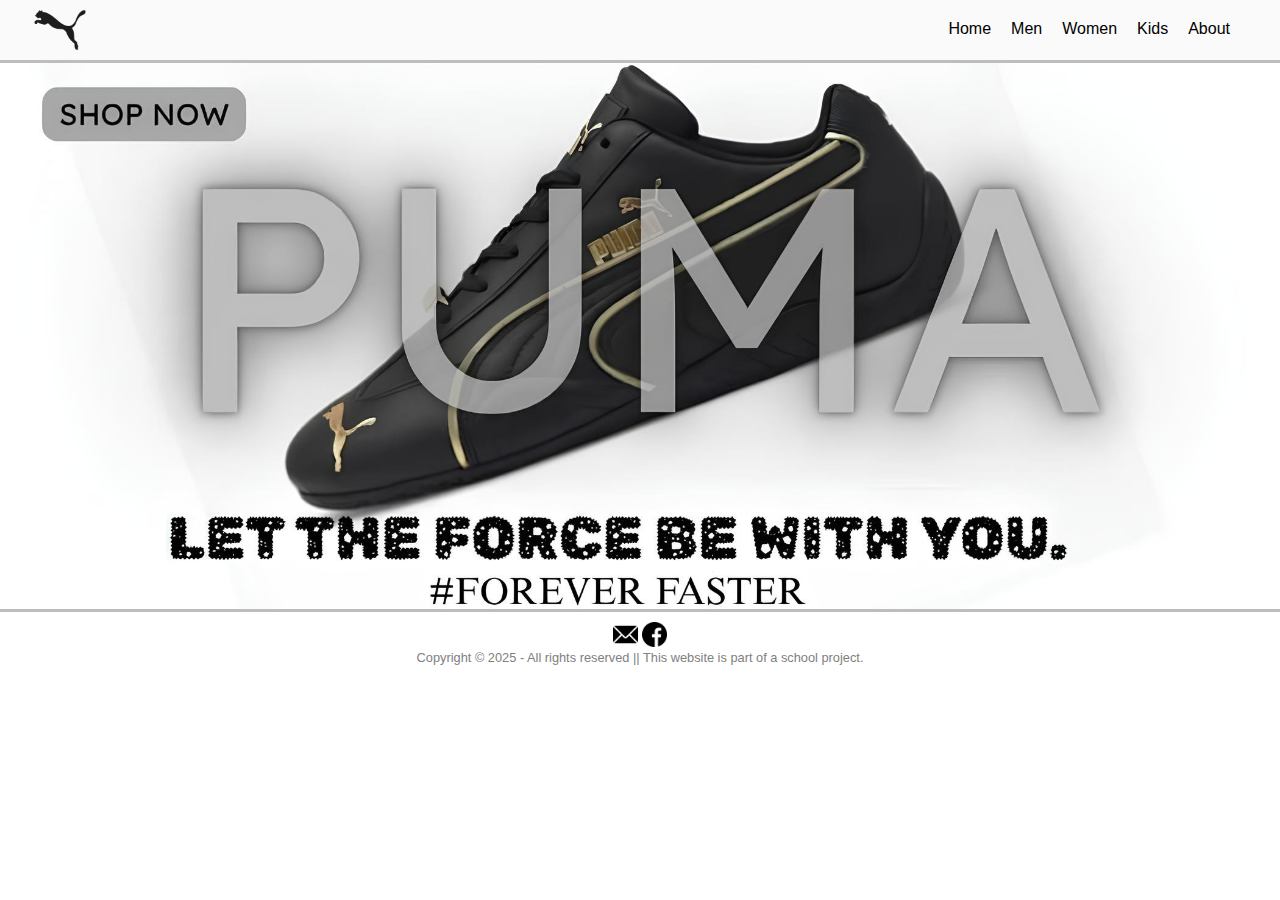
<file: index.html>
<!DOCTYPE html>
<html>
    <head>
        <Title>Banner</Title>
    </head>
    <link rel="stylesheet" href="bannerstyle.css">
<body>
    <nav class="navbar">
        <div class="navdiv">
            <a href="index.html"><img src="logo.png" alt=""></a>
            <div class="navlinks">
                <a href="Home/home.html">Home</a>
                <a href="Mens/men.html">Men</a>
                <a href="Womens/women.html">Women</a>
                <a href="Kids/kids.html">Kids</a>
                <a href="About/about.html">About</a>
            </div>
        </div>
    </nav>


    <div class="backg">
        <img src="Puma2.jpg" alt="">
    </div>

    <footer>
        <div class="footer">
            <div class="row">
                <a href="https://mail.google.com/mail/u/1/?view=cm&fs=1&to=airajanefaner1@gmail.com&tf=1"><img src="email.png" alt=""></a>
                <a href="https://www.facebook.com/airajane.faner.3?mibextid=ZbWKwL"><img src="facebok.png" alt=""></a>
            </div>

            <div class="row">
                Copyright © 2025 - All rights reserved || This website is part of a school project.
            </div>
        </div>
    </footer>
</body>
</html>
</file>
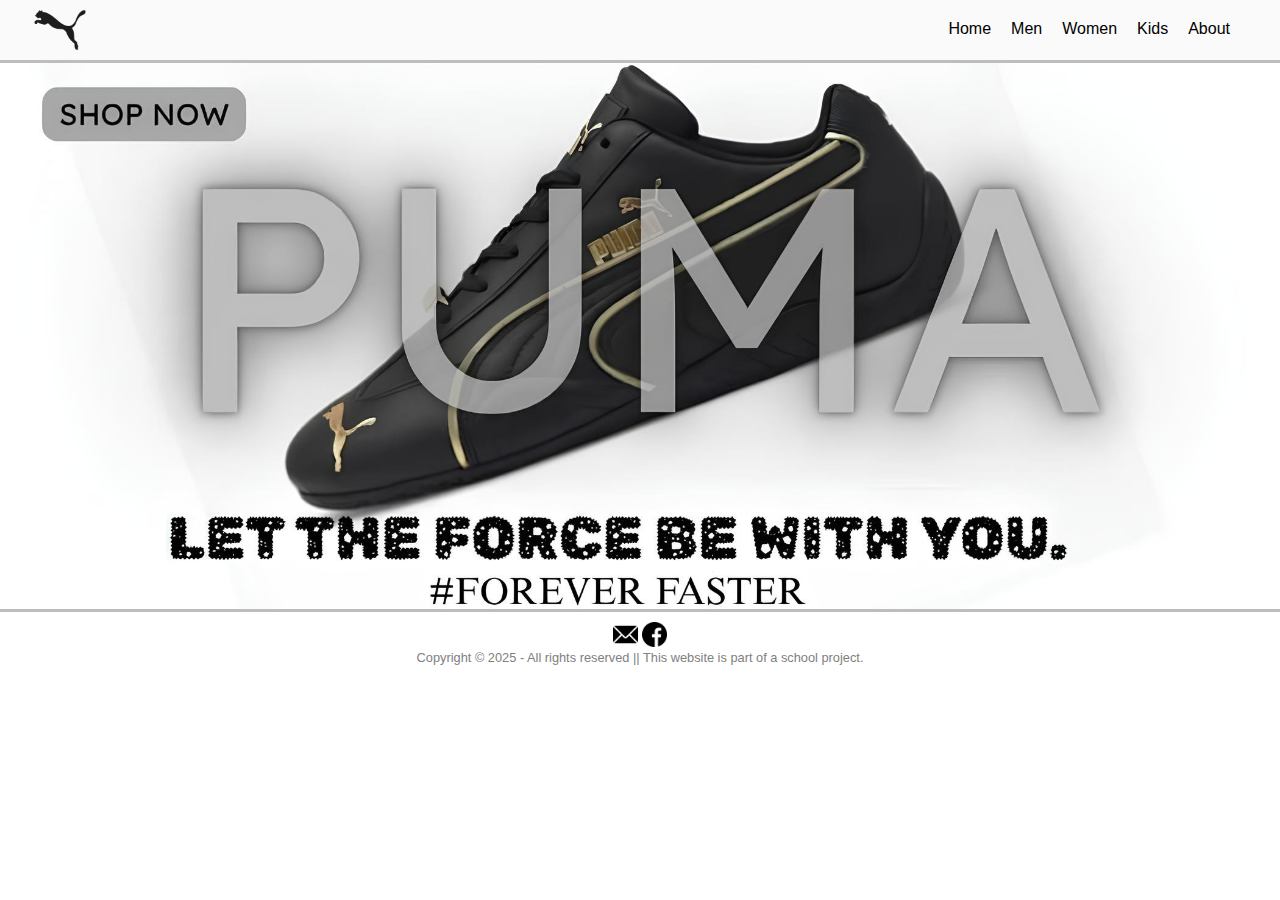
<file: faner.html>
<!DOCTYPE html>
<html>
    <head>
        <Title>Banner</Title>
    </head>
    <link rel="stylesheet" href="bannerstyle.css">
<body>
    <nav class="navbar">
        <div class="navdiv">
            <a href="faner.html"><img src="logo.png" alt=""></a>
            <div class="navlinks">
                <a href="Home/home.html">Home</a>
                <a href="Mens/men.html">Men</a>
                <a href="Womens/women.html">Women</a>
                <a href="Kids/kids.html">Kids</a>
                <a href="About/about.html">About</a>
            </div>
        </div>
    </nav>


    <div class="backg">
        <img src="Puma2.jpg" alt="">
    </div>

    <footer>
        <div class="footer">
            <div class="row">
                <a href="https://mail.google.com/mail/u/1/?view=cm&fs=1&to=airajanefaner1@gmail.com&tf=1"><img src="email.png" alt=""></a>
                <a href="https://www.facebook.com/airajane.faner.3?mibextid=ZbWKwL"><img src="facebok.png" alt=""></a>
            </div>

            <div class="row">
                Copyright © 2025 - All rights reserved || This website is part of a school project.
            </div>
        </div>
    </footer>
</body>
</html>
</file>
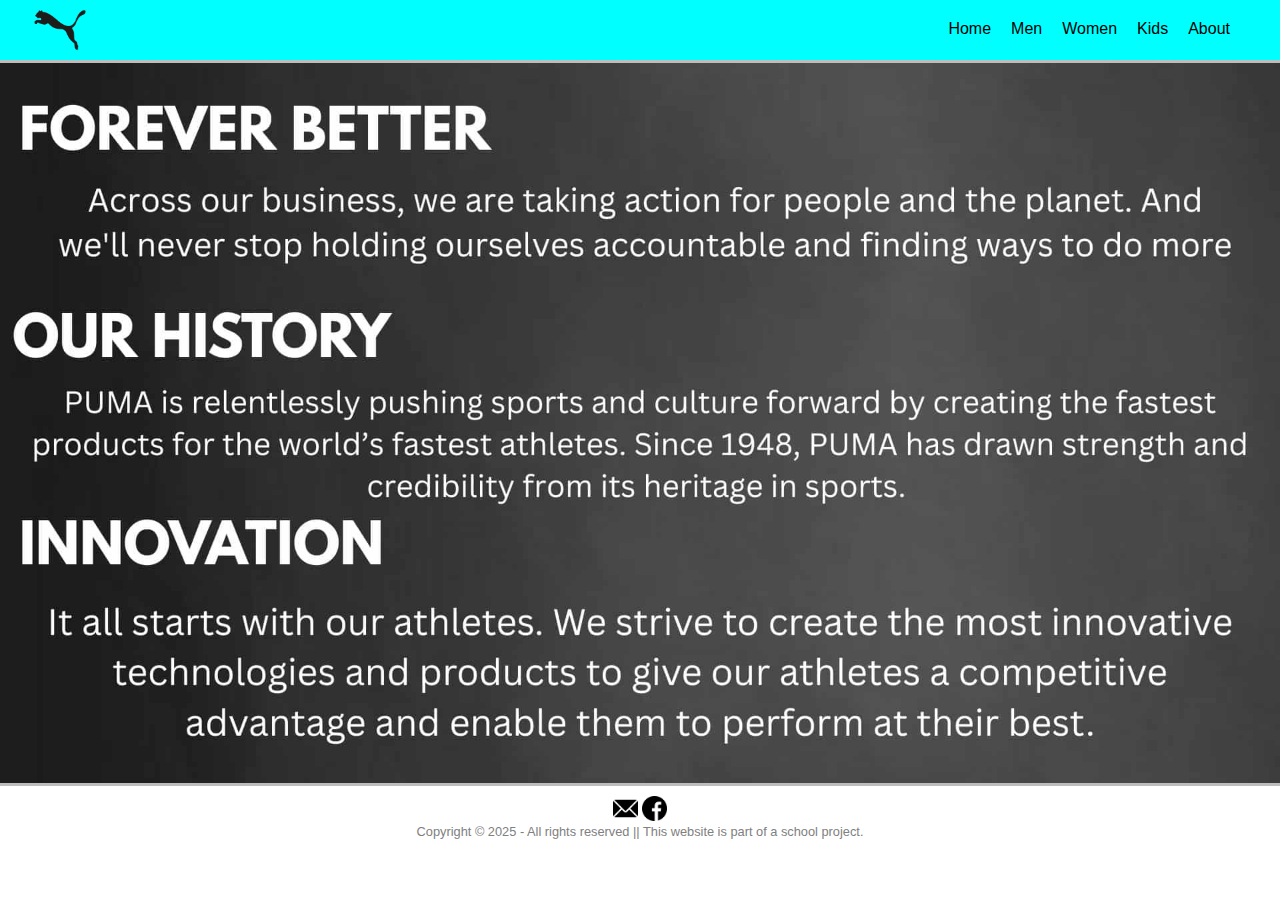
<file: About/about.html>
<!DOCTYPE html>
<html>
    <head>
        <Title>Banner</Title>
    </head>
    <link rel="stylesheet" href="aboutstyle.css">
<body>
    <nav class="navbar">
        <div class="navdiv">
            <a href="../index.html"><img src="../logo.png" alt=""></a>
            <div class="navlinks">
                <a href="../Home/home.html">Home</a>
                <a href="../Mens/men.html">Men</a>
                <a href="../Womens/women.html">Women</a>
                <a href="../Kids/kids.html">Kids</a>
                <a href="../About/about.html">About</a>
            </div>
        </div>
    </nav>


    <div class="backg">
        <img src="About.jpg" alt="">
    </div>

    <footer>
        <div class="footer">
            <div class="row">
                <a href="https://mail.google.com/mail/u/1/?view=cm&fs=1&to=airajanefaner1@gmail.com&tf=1"><img src="../email.png" alt=""></a>
                <a href="https://www.facebook.com/airajane.faner.3?mibextid=ZbWKwL"><img src="../facebok.png" alt=""></a>
            </div>

            <div class="row">
                Copyright © 2025 - All rights reserved || This website is part of a school project.
            </div>
        </div>
    </footer>
</body>
</html>
</file>
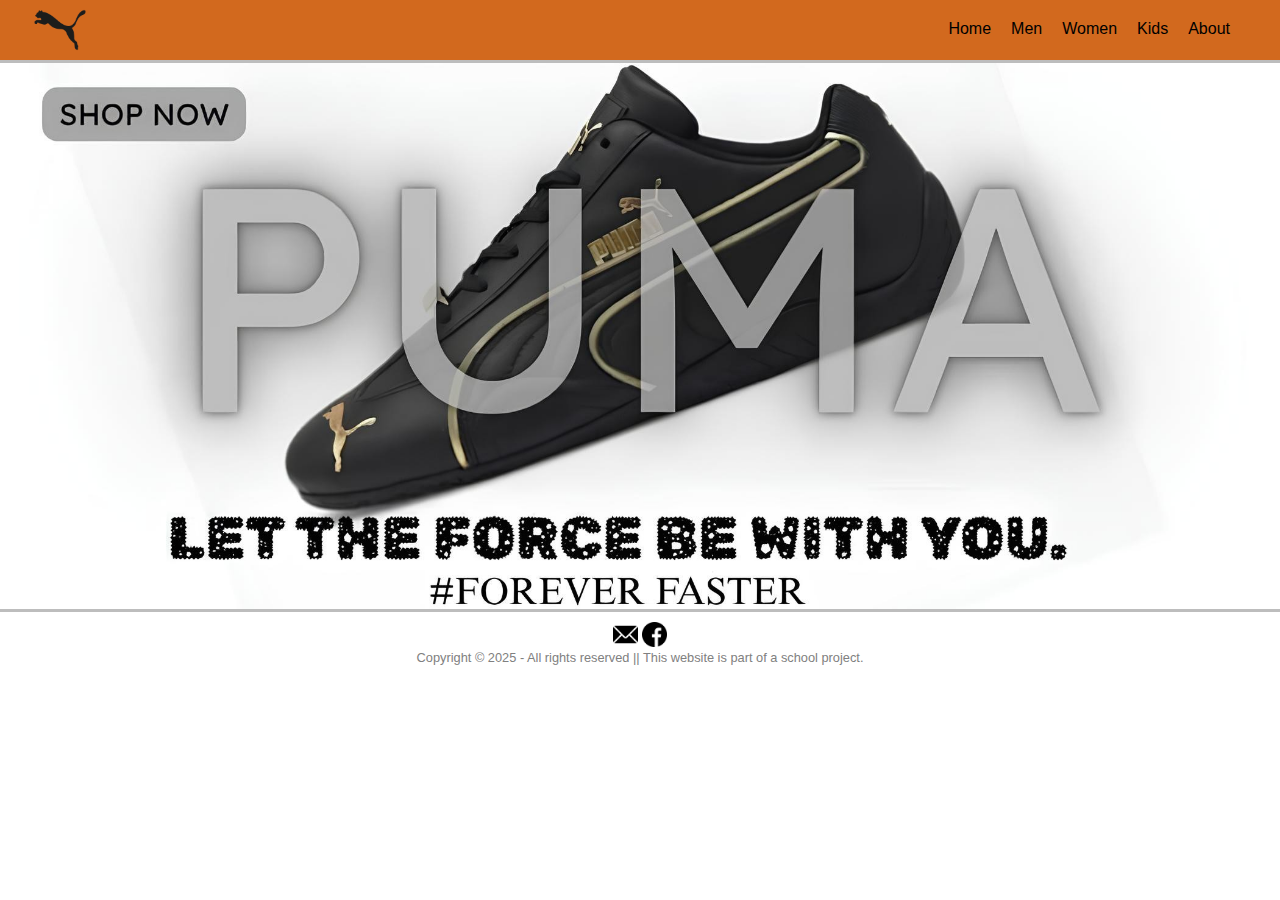
<file: Home/home.html>
<!DOCTYPE html>
<html>
    <head>
        <Title>Banner</Title>
    </head>
    <link rel="stylesheet" href="homestyle.css">
<body>
    <nav class="navbar">
        <div class="navdiv">
            <a href="../index.html"><img src="../logo.png" alt=""></a>
            <div class="navlinks">
                <a href="../Home/home.html">Home</a>
                <a href="../Mens/men.html">Men</a>
                <a href="../Womens/women.html">Women</a>
                <a href="../Kids/kids.html">Kids</a>
                <a href="../About/about.html">About</a>
            </div>
        </div>
    </nav>


    <div class="backg">
        <img src="../Puma2.jpg" alt="">
    </div>

    <footer>
        <div class="footer">
            <div class="row">
                <a href="https://mail.google.com/mail/u/1/?view=cm&fs=1&to=airajanefaner1@gmail.com&tf=1"><img src="../email.png" alt=""></a>
                <a href="https://www.facebook.com/airajane.faner.3?mibextid=ZbWKwL"><img src="../facebok.png" alt=""></a>
            </div>

            <div class="row">
                Copyright © 2025 - All rights reserved || This website is part of a school project.
            </div>
        </div>
    </footer>
</body>
</html>
</file>
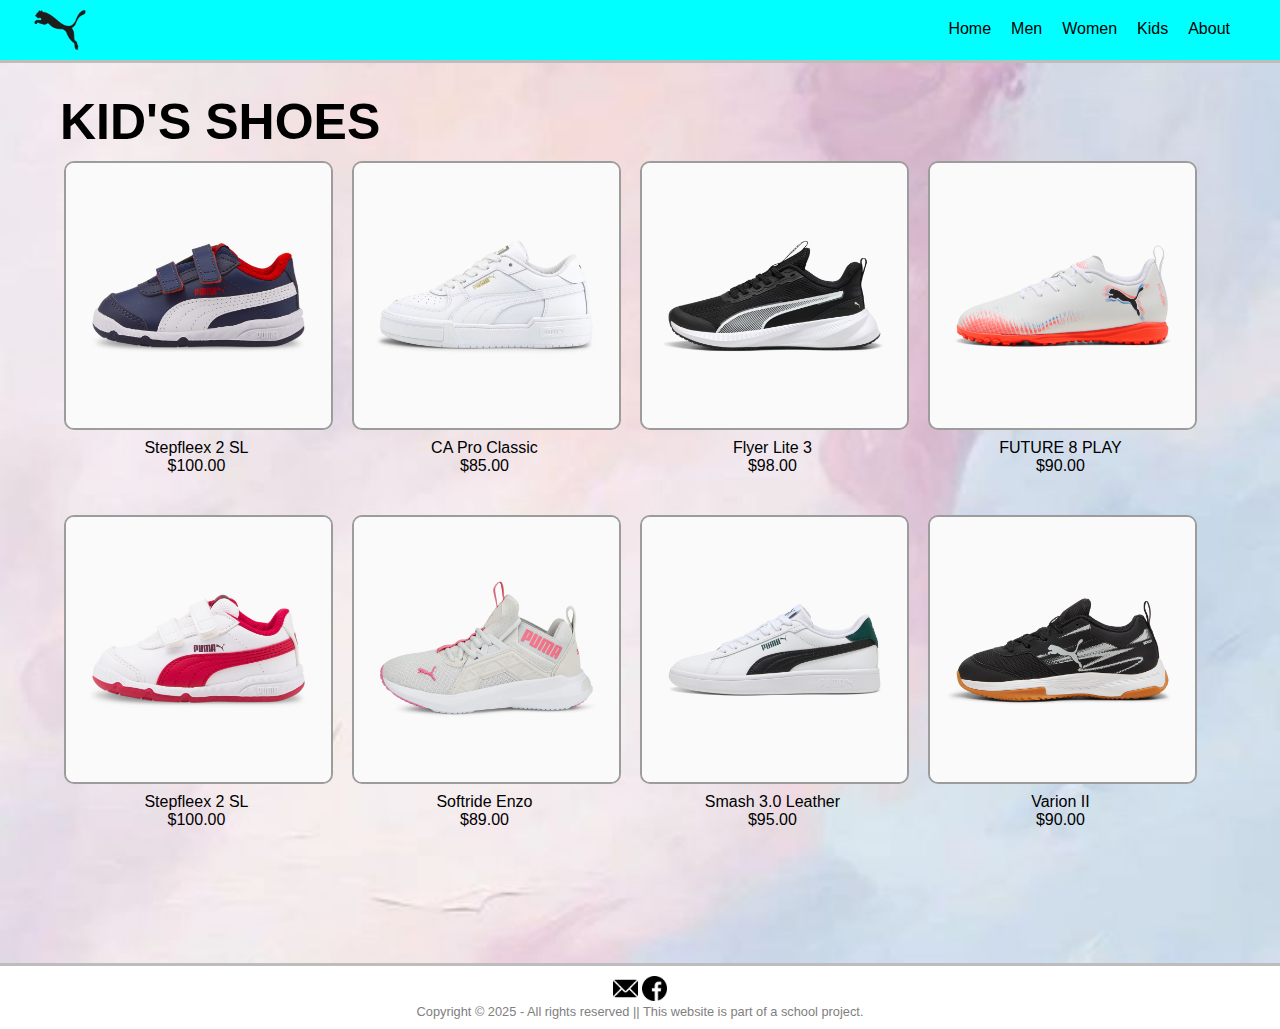
<file: Kids/kids.html>
<!DOCTYPE html>
<html>
    <head>
        <Title>Kid</Title>
    </head>
    <link rel="stylesheet" href="kidsstyle.css">
<body>
    <nav class="navbar">
        <div class="navdiv">
            <a href="../index.html"><img src="../logo.png" alt=""></a>
            <div class="navlinks">
                <a href="../Home/home.html">Home</a>
                <a href="../Mens/men.html">Men</a>
                <a href="../Womens/women.html">Women</a>
                <a href="../Kids/kids.html">Kids</a>
                <a href="../About/about.html">About</a>
            </div>
        </div>
    </nav>


    <main>
        <div class="kids">
            <h1>KID'S SHOES</h1>
            <div class="shoes">
                <a href="https://ph.puma.com/ph/en/pd/stepfleex-2-sl-v-kids-trainers/190114.html?dwvar_190114_color=08" target="_blank">
                    <img src="Kshoes/Stepfleex-2-SL.png" alt="">
                    <p>Stepfleex 2 SL</p>
                    <p>$100.00</p>
                </a>

                <a href="https://ph.puma.com/ph/en/pd/ca-pro-classic-youth-trainers/382277.html?dwvar_382277_color=01" target="_blank">
                    <img src="Kshoes/CA-Pro-Classic-Youth-Trainers.png" alt="">
                    <p>CA Pro Classic</p>
                    <p>$85.00</p>
                </a>

                <a href="https://ph.puma.com/ph/en/pd/flyer-lite-3-running-shoes-youth/401526.html?dwvar_401526_color=01" target="_blank">
                    <img src="Kshoes/Flyer-Lite-3.png" alt="">
                    <p>Flyer Lite 3</p>
                    <p>$98.00</p>
                </a>

                <a href="https://ph.puma.com/ph/en/pd/future-8-play-tt-football-boots-youth/108626.html?dwvar_108626_color=01" target="_blank">
                    <img src="Kshoes/FUTURE-8-PLAY.png" alt="">
                    <p>FUTURE 8 PLAY</p>
                    <p>$90.00</p>
                </a> 

                <a href="https://ph.puma.com/ph/en/pd/stepfleex-2-sl-v-kids-trainers/190114.html?dwvar_190114_color=04" target="_blank">
                    <img src="Kshoes/Stepfleex-2-SL2.png" alt="">
                    <p>Stepfleex 2 SL</p>
                    <p>$100.00</p>
                </a> 

                <a href="https://ph.puma.com/ph/en/pd/softride-enzo-nxt-trainers-youth/195569.html?dwvar_195569_color=16" target="_blank">
                    <img src="Kshoes/Softride-Enzo.png" alt="">
                    <p>Softride Enzo</p>
                    <p>$89.00</p>
                </a>

                <a href="https://ph.puma.com/ph/en/pd/smash-3.0-leather-sneakers-youth/392031.html?dwvar_392031_color=22" target="_blank">
                    <img src="Kshoes/Smash-3.0.png" alt="">
                    <p>Smash 3.0 Leather</p>
                    <p>$95.00</p>
                </a>

                <a href="https://ph.puma.com/ph/en/pd/varion-ii-indoor-sports-shoes-youth/108105.html?dwvar_108105_color=01" target="_blank">
                    <img src="Kshoes/Varion-II.png" alt="">
                    <p>Varion II</p>
                    <p>$90.00</p>
                </a> 

            </div>
        </div>
    </main>

    <footer>
        <div class="footer">
            <div class="row">
                <a href="https://mail.google.com/mail/u/1/?view=cm&fs=1&to=airajanefaner1@gmail.com&tf=1"><img src="../email.png" alt=""></a>
                <a href="https://www.facebook.com/airajane.faner.3?mibextid=ZbWKwL"><img src="../facebok.png" alt=""></a>
            </div>

            <div class="row">
                Copyright © 2025 - All rights reserved || This website is part of a school project.
            </div>
        </div>
    </footer>
</body>
</html>
</file>
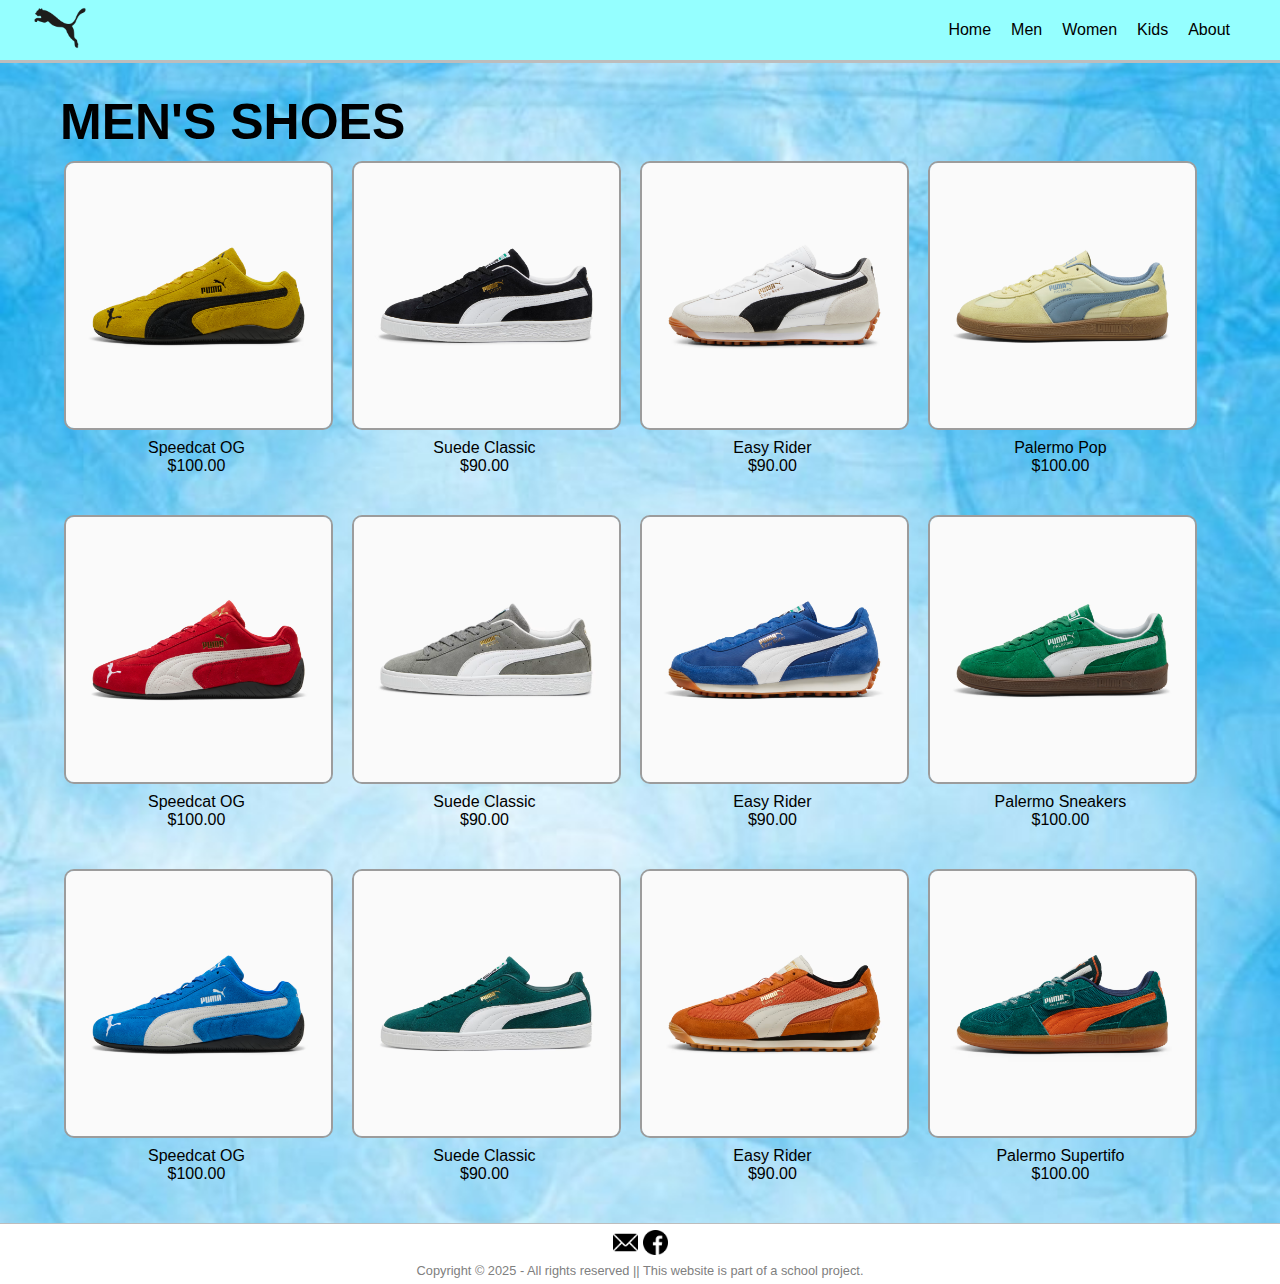
<file: Mens/men.html>
<!DOCTYPE html>
<html>
    <head>
        <Title>Men</Title>
    </head>
    <link rel="stylesheet" href="menstyle.css">
<body>
    <nav class="navbar">
        <div class="navdiv">
            <a href="../index.html"><img src="../logo.png" alt=""></a>
            <div class="navlinks">
                <a href="../Home/home.html">Home</a>
                <a href="../Mens/men.html">Men</a>
                <a href="../Womens/women.html">Women</a>
                <a href="../Kids/kids.html">Kids</a>
                <a href="../About/about.html">About</a>
            </div>
        </div>
    </nav>

    <main>
        <div class="mens">
            <h1>MEN'S SHOES</h1>
            <div class="shoes">
                <a href="https://ph.puma.com/ph/en/pd/speedcat-og-sneakers-unisex/398846.html?dwvar_398846_color=19" target="_blank">
                    <img src="Mshoes/Speedcat-OG1.png" alt="">
                    <p>Speedcat OG</p>
                    <p>$100.00</p>
                </a>

                <a href="https://ph.puma.com/ph/en/pd/suede-classic-sneakers-unisex/399781.html" target="_blank">
                    <img src="Mshoes/Suede-Classic1.png" alt="">
                    <p>Suede Classic</p>
                    <p>$90.00</p>
                </a>

                <a href="https://ph.puma.com/ph/en/pd/easy-rider-mix-sneakers-unisex/399025.html?dwvar_399025_color=01" target="_blank">
                    <img src="Mshoes/Easy-Rider1.png" alt="">
                    <p>Easy Rider</p>
                    <p>$90.00</p>
                </a>

                <a href="https://ph.puma.com/ph/en/pd/palermo-pop-sneakers-unisex/403257.html" target="_blank">
                    <img src="Mshoes/Palermo-Pop.png" alt="">
                    <p>Palermo Pop</p>
                    <p>$100.00</p>
                </a> 

                <a href="https://ph.puma.com/ph/en/pd/speedcat-og-sneakers-unisex/398846.html?dwvar_398846_color=02" target="_blank">
                    <img src="Mshoes/Speedcat-OG2.png" alt="">
                    <p>Speedcat OG</p>
                    <p>$100.00</p>
                </a> 

                <a href="https://ph.puma.com/ph/en/pd/suede-classic-sneakers-unisex/399781.html?dwvar_399781_color=06" target="_blank">
                    <img src="Mshoes/Suede-Classic2.png" alt="">
                    <p>Suede Classic</p>
                    <p>$90.00</p>
                </a>

                <a href="https://ph.puma.com/ph/en/pd/easy-rider-vintage-sneakers-unisex/399028.html?dwvar_399028_color=09" target="_blank">
                    <img src="Mshoes/Easy-Rider2.png" alt="">
                    <p>Easy Rider</p>
                    <p>$90.00</p>
                </a>

                <a href="https://ph.puma.com/ph/en/pd/palermo-sneakers-unisex/396463.html?dwvar_396463_color=63" target="_blank">
                    <img src="Mshoes/Palermo-Sneakers.png" alt="">
                    <p>Palermo Sneakers</p>
                    <p>$100.00</p>
                </a> 

                <a href="https://ph.puma.com/ph/en/pd/speedcat-og-sneakers-unisex/398846.html?dwvar_398846_color=18" target="_blank">
                    <img src="Mshoes/Speedcat-OG3.png" alt="">
                    <p>Speedcat OG</p>
                    <p>$100.00</p>
                </a> 

                <a href="https://ph.puma.com/ph/en/pd/suede-classic-sneakers-unisex/399781.html?dwvar_399781_color=15" target="_blank">
                    <img src="Mshoes/Suede-Classic3.png" alt="">
                    <p>Suede Classic</p>
                    <p>$90.00</p>
                </a> 

                <a href="https://ph.puma.com/ph/en/pd/easy-rider-footie-sneakers/401559.html?dwvar_401559_color=01" target="_blank">
                    <img src="Mshoes/Easy-Rider3.png" alt="">
                    <p>Easy Rider</p>
                    <p>$90.00</p>
                </a> 

                <a href="https://ph.puma.com/ph/en/pd/palermo-supertifo-sneakers-unisex/398182.html" target="_blank">
                    <img src="Mshoes/Palermo-Supertifo.png" alt="">
                    <p>Palermo Supertifo</p>
                    <p>$100.00</p>
                </a> 

            </div>
        </div>
    </main>


    <footer>
        <div class="footer">
            <div class="row">
                <a href="https://mail.google.com/mail/u/1/?view=cm&fs=1&to=airajanefaner1@gmail.com&tf=1"><img src="../email.png" alt=""></a>
                <a href="https://www.facebook.com/airajane.faner.3?mibextid=ZbWKwL"><img src="../facebok.png" alt=""></a>
            </div>

            <div class="row">
                Copyright © 2025 - All rights reserved || This website is part of a school project.
            </div>
        </div>
    </footer>



</body>
</html>
</file>
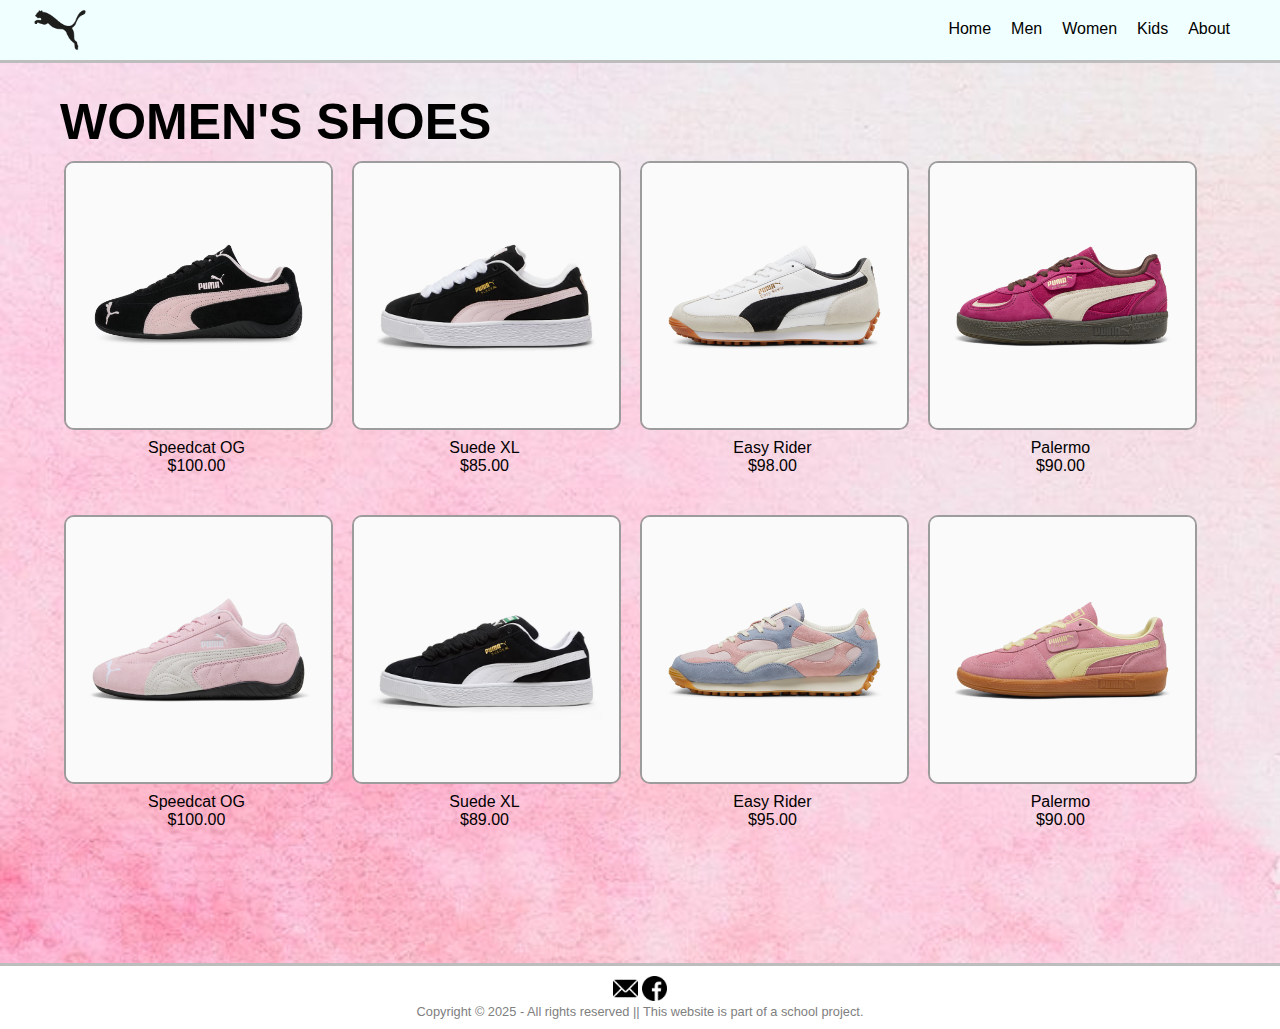
<file: Womens/women.html>
<!DOCTYPE html>
<html>
    <head>
        <Title>Women</Title>
    </head>
    <link rel="stylesheet" href="womenstyle.css">
<body>
    <nav class="navbar">
        <div class="navdiv">
            <a href="../index.html"><img src="../logo.png" alt=""></a>
            <div class="navlinks">
                <a href="../Home/home.html">Home</a>
                <a href="../Mens/men.html">Men</a>
                <a href="../Womens/women.html">Women</a>
                <a href="../Kids/kids.html">Kids</a>
                <a href="../About/about.html">About</a>
            </div>
        </div>
    </nav>

    <main>
        <div class="womens">
            <h1>WOMEN'S SHOES</h1>
            <div class="shoes">
                <a href="https://ph.puma.com/ph/en/pd/speedcat-og-sneakers-unisex/398846.html?dwvar_398846_color=09" target="_blank">
                    <img src="Wshoes/Speedcat-OG.png" alt="">
                    <p>Speedcat OG</p>
                    <p>$100.00</p>
                </a>

                <a href="https://us.puma.com/us/en/pd/suede-xl-womens-sneakers/397648?srsltid=AfmBOoomEWXS3DlYdAT1H3Yp-RK3ueW4trw317L_CrLk8p8TaGh9iMjd&swatch=04" target="_blank">
                    <img src="Wshoes/Suede-XL.png" alt="">
                    <p>Suede XL</p>
                    <p>$85.00</p>
                </a>

                <a href="https://ph.puma.com/ph/en/pd/easy-rider-mix-sneakers-unisex/399025.html?dwvar_399025_color=01" target="_blank">
                    <img src="Wshoes/Easy-Rider.png" alt="">
                    <p>Easy Rider</p>
                    <p>$98.00</p>
                </a>

                <a href="https://ph.puma.com/ph/en/pd/palermo-moda-wine-club-sneakers-women/403347.html?dwvar_403347_color=01" target="_blank">
                    <img src="Wshoes/Palermo.png" alt="">
                    <p>Palermo</p>
                    <p>$90.00</p>
                </a> 

                <a href="https://ph.puma.com/ph/en/pd/speedcat-og-sneakers-unisex/398846.html?dwvar_398846_color=04" target="_blank">
                    <img src="Wshoes/Speedcat-OG2.png" alt="">
                    <p>Speedcat OG</p>
                    <p>$100.00</p>
                </a> 

                <a href="https://us.puma.com/us/en/pd/suede-xl-womens-sneakers/397648" target="_blank">
                    <img src="Wshoes/Suede-XL2.png" alt="">
                    <p>Suede XL</p>
                    <p>$89.00</p>
                </a>

                <a href="https://ph.puma.com/ph/en/pd/puma-x-kidsuper-easy-rider-sneakers-unisex/399423.html?dwvar_399423_color=01" target="_blank">
                    <img src="Wshoes/Easy-Rider2.png" alt="">
                    <p>Easy Rider</p>
                    <p>$95.00</p>
                </a>

                <a href="https://ph.puma.com/ph/en/pd/palermo-sneakers-unisex/396463.html?dwvar_396463_color=64" target="_blank">
                    <img src="Wshoes/Palermo2.png" alt="">
                    <p>Palermo</p>
                    <p>$90.00</p>
                </a> 

            </div>
        </div>
    </main>

    <footer>
        <div class="footer">
            <div class="row">
                <a href="https://mail.google.com/mail/u/1/?view=cm&fs=1&to=airajanefaner1@gmail.com&tf=1"><img src="../email.png" alt=""></a>
                <a href="https://www.facebook.com/airajane.faner.3?mibextid=ZbWKwL"><img src="../facebok.png" alt=""></a>
            </div>

            <div class="row">
                Copyright © 2025 - All rights reserved || This website is part of a school project.
            </div>
        </div>
    </footer>
</body>
</html>
</file>
<file: bannerstyle.css>
*{
    margin: 0;
    padding: 0;
    background-color: none;
    font-family: 'Poppins', sans-serif;
}

.navbar{
    position: block;
    width: 100%;
    height: 60px;
    top: 0;
    left: 0;
    border-bottom-style: solid;
    background-color: rgb(250, 250, 250);
    border-color: rgb(189, 189, 189);
}

.navdiv {
    display: flex;
    justify-content: space-between;
    align-items: center;
    padding: 20px 50px 20px 30px;
}

.navdiv a{
    text-decoration: none;
}

.navdiv a img{
    position:absolute;
    width: 60px;
    height: auto;
    align-items: center;
    top: 0;
}

.navlinks{
    display: flex;
    gap: 20px;
}

.navlinks a{
    text-decoration: none;
    color: Black;
}

/* ------------------------------------------------------------- */
/* Main Body */

.backg {
    background-color: red;
    place-items: center;
    text-align: center;
    width: 100%;
    height: 100%;
}

.backg img{
    display: block;
    width: 100%;
    height: Auto;
    object-fit: contain;
}

/* ------------------------------------------------------- */
/* Footer */

.footer{
    background-color: white;
    font-family: 'Play', sans-serif;
    text-align:center;
    padding: 10px 0px;
    border-top-style: solid;
    border-color: rgb(189, 189, 189);
}

.footer .row{
    width:100%;
    color:gray;
    font-size:0.8em;
}

.footer .row a{
    text-decoration:none;
    color:gray;
    transition:0.5s;
}

.footer .row a:hover{
    color: black;
}

.footer .row ul li{
    display:inline-block;
    margin:0px 30px;
}

.footer .row img{
    height: 25px;
    width: auto;
    gap: 10px;
}
</file>
<file: About/aboutstyle.css>
*{
    margin: 0;
    padding: 0;
    background-color: none;
    font-family: 'Poppins', sans-serif;
}

.navbar{
    position: block;
    width: 100%;
    height: 60px;
    top: 0;
    left: 0;
    border-bottom-style: solid;
    /* background-color: rgb(250, 250, 250); */
    background-color: aqua;
    border-color: rgb(189, 189, 189);
}

.navdiv {
    display: flex;
    justify-content: space-between;
    align-items: center;
    padding: 20px 50px 20px 30px;
}

.navdiv a{
    text-decoration: none;
}

.navdiv a img{
    position:absolute;
    width: 60px;
    height: auto;
    align-items: center;
    top: 0;
}

.navlinks{
    display: flex;
    gap: 20px;
}

.navlinks a{
    text-decoration: none;
    color: Black;
}

/* ------------------------------------------------------------- */
/* Main Body */

.backg {
    background-color: red;
    place-items: center;
    text-align: center;
    width: 100%;
    height: 100%;

}

.backg img{
    display: block;
    width: 100%;
    height: Auto;
    object-fit: contain;
}

/* ------------------------------------------------------- */
/* Footer */

.footer{
    background-color: white;
    font-family: 'Play', sans-serif;
    text-align:center;
    padding: 10px 0px;
    border-top-style: solid;
    border-color: rgb(189, 189, 189);
}

.footer .row{
    width:100%;
    color:gray;
    font-size:0.8em;
}

.footer .row a{
    text-decoration:none;
    color:gray;
    transition:0.5s;
}

.footer .row a:hover{
    color: black;
}

.footer .row ul li{
    display:inline-block;
    margin:0px 30px;
}

.footer .row img{
    height: 25px;
    width: auto;
    gap: 10px;
}
</file>
<file: Home/homestyle.css>
*{
    margin: 0;
    padding: 0;
    background-color: none;
    font-family: 'Poppins', sans-serif;
}

.navbar{
    position: block;
    width: 100%;
    height: 60px;
    top: 0;
    left: 0;
    border-bottom-style: solid;
    /* background-color: rgb(250, 250, 250); */
    background-color: chocolate;
    border-color: rgb(189, 189, 189);
}

.navdiv {
    display: flex;
    justify-content: space-between;
    align-items: center;
    padding: 20px 50px 20px 30px;
}

.navdiv a{
    text-decoration: none;
}

.navdiv a img{
    position:absolute;
    width: 60px;
    height: auto;
    align-items: center;
    top: 0;
}

.navlinks{
    display: flex;
    gap: 20px;
}

.navlinks a{
    text-decoration: none;
    color: Black;
}

/* ------------------------------------------------------------- */
/* Main Body */

.backg {
    background-color: red;
    place-items: center;
    text-align: center;
    width: 100%;
    height: 100%;

}

.backg img{
    display: block;
    width: 100%;
    height: Auto;
    object-fit: contain;
}

/* ------------------------------------------------------- */
/* Footer */

.footer{
    background-color: white;
    font-family: 'Play', sans-serif;
    text-align:center;
    padding: 10px 0px;
    border-top-style: solid;
    border-color: rgb(189, 189, 189);
}

.footer .row{
    width:100%;
    color:gray;
    font-size:0.8em;
}

.footer .row a{
    text-decoration:none;
    color:gray;
    transition:0.5s;
}

.footer .row a:hover{
    color: black;
}

.footer .row ul li{
    display:inline-block;
    margin:0px 30px;
}

.footer .row img{
    height: 25px;
    width: auto;
    gap: 10px;
}
</file>
<file: Kids/kidsstyle.css>
*{
    margin: 0;
    padding: 0;
    background-color: none;
    font-family: 'Poppins', sans-serif;
}

.navbar{
    position: block;
    width: 100%;
    height: 60px;
    top: 0;
    left: 0;
    border-bottom-style: solid;
    /* background-color: rgb(250, 250, 250); */
    background-color: aqua;
    border-color: rgb(189, 189, 189);
}

.navdiv {
    display: flex;
    justify-content: space-between;
    align-items: center;
    padding: 20px 50px 20px 30px;
}

.navdiv a{
    text-decoration: none;
}

.navdiv a img{
    position:absolute;
    width: 60px;
    height: auto;
    align-items: center;
    top: 0;
}

.navlinks{
    display: flex;
    gap: 20px;
}

.navlinks a{
    text-decoration: none;
    color: Black;
}

/* ------------------------------------------------------------- */
/* Main Body */

main{
    background: url(KBG.jpg), no-repeat;
    background-size: cover;
    min-height: 100vh;
}

.kids h1{
    padding: 30px 0 10px 60px;
    font-size: 50px;
}

.shoes{
    /* background-color: aqua; */
    width: 90%;
    margin-left: auto;
    margin-right: auto;
    display: flex;
    gap: 2%;
    flex-wrap: wrap;
    row-gap: 40px;
    padding-bottom: 40px;
}

.shoes a{
    max-width: 23%;
    /* background-color: brown; */
    text-decoration: none;
    color: black;
}

.shoes a p{
    display: flex;
    align-items: center;
    justify-content: center;
}

.shoes a img{
    width: 100%;
    border: solid, 2px, rgb(156, 156, 156);
    border-radius: 10px;
    margin-bottom: 5px;
    transition: transform .2s;
}

.shoes a img:hover{
    border-color: rgb(105, 105, 105);
    transform: scale(1.05);
}

.shoes a img{
    max-width: 100%;
    object-fit: cover;
}

/* ------------------------------------------------------- */
/* Footer */

.footer{
    background-color: white;
    font-family: 'Play', sans-serif;
    text-align:center;
    padding: 10px 0px;
    border-top-style: solid;
    border-color: rgb(189, 189, 189);
}

.footer .row{
    width:100%;
    color:gray;
    font-size:0.8em;
}

.footer .row a{
    text-decoration:none;
    color:gray;
    transition:0.5s;
}

.footer .row a:hover{
    color: black;
}

.footer .row ul li{
    display:inline-block;
    margin:0px 30px;
}

.footer .row img{
    height: 25px;
    width: auto;
    gap: 10px;
}
</file>
<file: Mens/menstyle.css>
*{
    margin: 0;
    padding: 0;
    background-color: none;
    font-family: 'Poppins', sans-serif;

}

.navbar{
    position: block;
    width: 100%;
    height: 60px;
    top: 0;
    left: 0;
    border-bottom-style: solid;
    /* background-color: rgb(250, 250, 250); */
    background-color: rgb(149, 255, 255);
    border-color: rgb(189, 189, 189);
}

.navdiv {
    display: flex;
    justify-content: space-between;
    align-items: center;
    /* padding: 20px 50px 20px 30px; */
    padding: 0 50px 0 30px;
    height: 100%;
}

.navdiv a img{
    position:relative;
    width: 60px;
    height: auto;
    align-items: center;
    top: 0;
}

.navlinks{
    display: flex;
    gap: 20px;
}

.navlinks a{
    text-decoration: none;
    color: Black;
    line-height: 70px;
}

/* ------------------------------------------------------------- */
/* Main Body */

main{
    background: url(MBG.jpg), no-repeat;
    background-size: cover;
    min-height: 100vh;
}

.mens h1{
    padding: 30px 0 10px 60px;
    font-size: 50px;
}

.shoes{
    /* background-color: aqua; */
    width: 90%;
    margin-left: auto;
    margin-right: auto;
    display: flex;
    gap: 2%;
    flex-wrap: wrap;
    row-gap: 40px;
    padding-bottom: 40px;
}

.shoes a{
    max-width: 23%;
    /* background-color: brown; */
    text-decoration: none;
    color: black;

}

.shoes a p{
    display: flex;
    align-items: center;
    justify-content: center;
}

.shoes a img{
    width: 100%;
    border: solid, 2px, rgb(156, 156, 156);
    border-radius: 10px;
    margin-bottom: 5px;
    transition: transform .2s;
}

.shoes a img:hover{
    border-color: rgb(105, 105, 105);
    transform: scale(1.05);
}

.shoes a img{
    max-width: 100%;
    object-fit: cover;
}


/* ------------------------------------------------------- */
/* Footer */

.footer{
    background-color: white;
    font-family: 'Play', sans-serif;
    text-align:center;
    /* padding: 10px 0px; */
    border-top: 1px solid rgb(189, 189, 189);
    /* border-top-style: solid;
    border-color: rgb(189, 189, 189); */
   
    height: 60px;
    display: flex;
    flex-direction: column;
    justify-content: center;
    align-items: center;
    gap: 5px;
}

.footer .row{
    width:100%;
    color:gray;
    font-size:0.8em;
    
    display: flex;
    justify-content: center;
    align-items: center;
    gap: 5px;
}

.footer .row a{
    text-decoration:none;
    color:gray;
    transition:0.5s;
}

.footer .row a:hover{
    color: black;
}

.footer .row ul li{
    display:inline-block;
    margin:0px 30px;
}

.footer .row img{
    height: 25px;
    width: auto;
    gap: 10px;
}
</file>
<file: Womens/womenstyle.css>
*{
    margin: 0;
    padding: 0;
    background-color: none;
    font-family: 'Poppins', sans-serif;
}

.navbar{
    position: block;
    width: 100%;
    height: 60px;
    top: 0;
    left: 0;
    border-bottom-style: solid;
    /* background-color: rgb(250, 250, 250); */
    background-color: azure;
    border-color: rgb(189, 189, 189);
}

.navdiv {
    display: flex;
    justify-content: space-between;
    align-items: center;
    padding: 20px 50px 20px 30px;
}

.navdiv a{
    text-decoration: none;
}

.navdiv a img{
    position:absolute;
    width: 60px;
    height: auto;
    align-items: center;
    top: 0;
}

.navlinks{
    display: flex;
    gap: 20px;
}

.navlinks a{
    text-decoration: none;
    color: Black;
}

/* ------------------------------------------------------------- */
/* Main Body */

main{
    background: url(WBG.jpg), no-repeat;
    background-size: cover;
    min-height: 100vh;
}

.womens h1{
    padding: 30px 0 10px 60px;
    font-size: 50px;
}

.shoes{
    /* background-color: aqua; */
    width: 90%;
    margin-left: auto;
    margin-right: auto;
    display: flex;
    gap: 2%;
    flex-wrap: wrap;
    row-gap: 40px;
    padding-bottom: 40px;
}

.shoes a{
    max-width: 23%;
    /* background-color: brown; */
    text-decoration: none;
    color: black;
}

.shoes a p{
    display: flex;
    align-items: center;
    justify-content: center;
}

.shoes a img{
    width: 100%;
    border: solid, 2px, rgb(156, 156, 156);
    border-radius: 10px;
    margin-bottom: 5px;
    transition: transform .2s;
}

.shoes a img:hover{
    border-color: rgb(105, 105, 105);
    transform: scale(1.05);
}

.shoes a img{
    max-width: 100%;
    object-fit: cover;
}

/* ------------------------------------------------------- */
/* Footer */

.footer{
    background-color: white;
    font-family: 'Play', sans-serif;
    text-align:center;
    padding: 10px 0px;
    border-top-style: solid;
    border-color: rgb(189, 189, 189);
}

.footer .row{
    width:100%;
    color:gray;
    font-size:0.8em;
}

.footer .row a{
    text-decoration:none;
    color:gray;
    transition:0.5s;
}

.footer .row a:hover{
    color: black;
}

.footer .row ul li{
    display:inline-block;
    margin:0px 30px;
}

.footer .row img{
    height: 25px;
    width: auto;
    gap: 10px;
}
</file>
